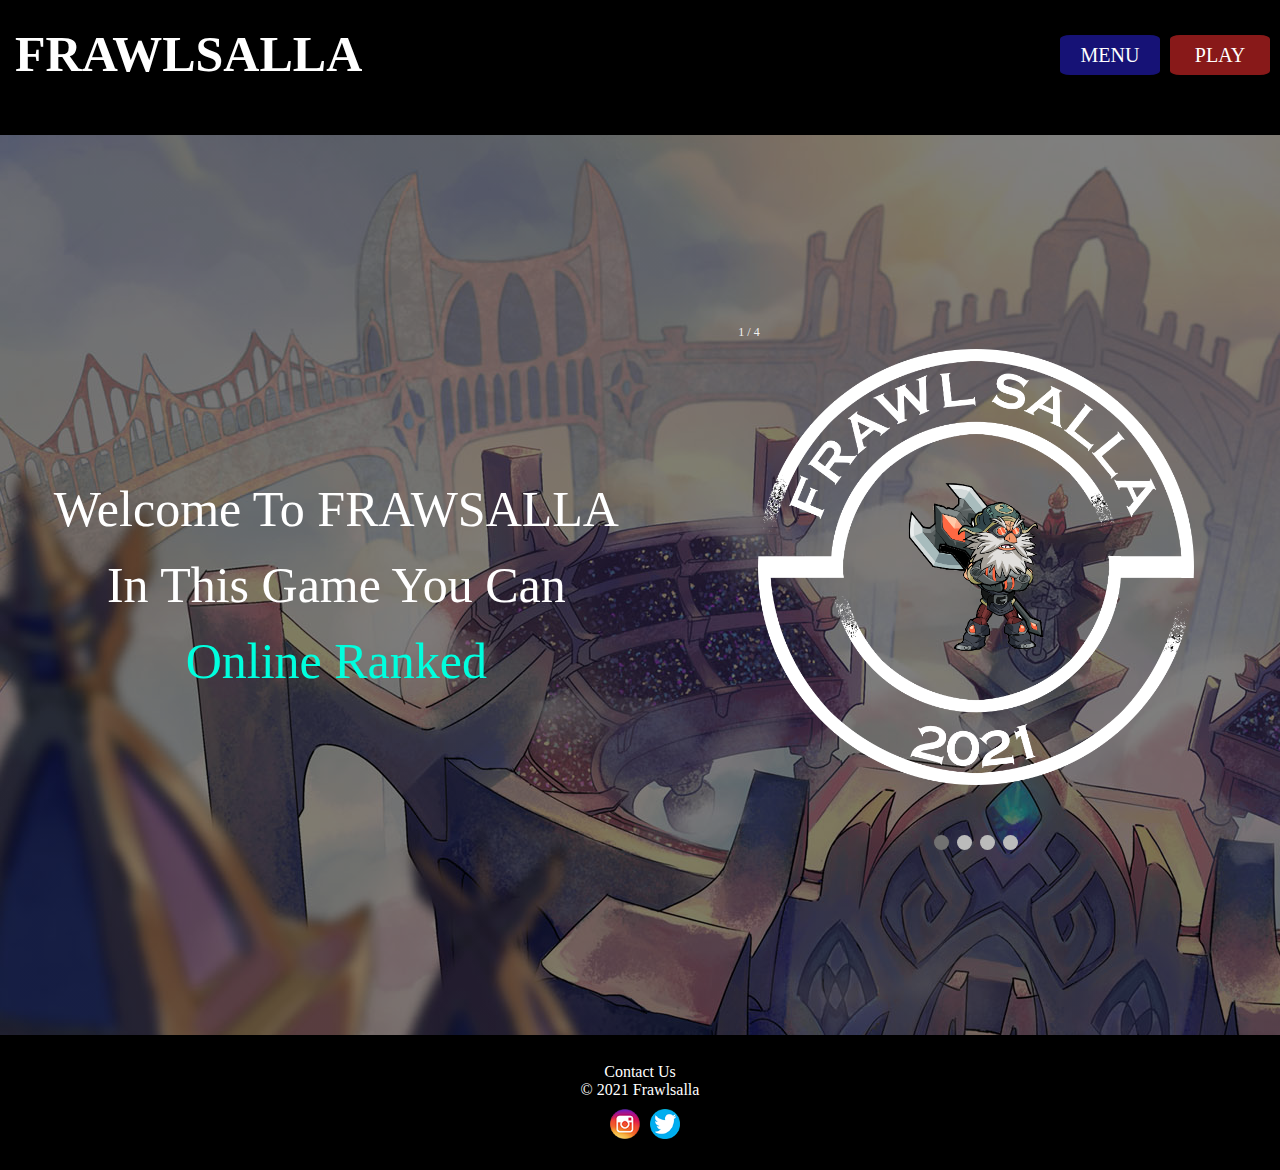
<file: TUGAS HCI/index.html>
<!DOCTYPE html>
<html>
<head>
	<title>FRAWLSALLA</title>
<meta name="viewport" content="width=device-width, initial-scale=1.0">
	<link rel="stylesheet" type="text/css" href="assets/css/style.css">
</head>
<body onload="showSlides()">
<header>
	<nav>
		<div class="logo"><h1>FRAWLSALLA</h1></div>
		<div class="menus">
			<div class="dropdown">
    		<button class="menu">MENU</button>
    		<div class="dropdown-content">
					<a href="index.html">Home</a>
					<a href="play.html" class="small-dev">Play</a>
					<a href="gameplay.html">Gameplay</a>
      		<a href="event.html">Events</a>
      		<a href="char.html">Charachters</a>
    		</div>
  		</div>
			<div>
				<button class="play" onclick="window.location.href = 'play.html';">PLAY</button>
			</div>
		</div>
		</nav>
</header>
<main>
	<div class="left">
		<p>Welcome To FRAWSALLA</p>
		<br/>
		<p>In This Game You Can</p>
		<br>
		<span class="change_content"></span>
	</div>
	<div class="right">
		<div class="slideshow-container">
			<div class="slides fade">
				<div class="numbertext">1 / 4</div>
				<img src="assets/Logo Frawlsalla.png" alt="design" style="width:100%">
			</div>
			<div class="slides fade">
				<div class="numbertext">2 / 4</div>
				<img src="assets/slide-1.jpg" alt="ss1"  style="width:100%">
			</div>
			<div class="slides fade">
				<div class="numbertext">3 / 4</div>
				<img src="assets/slide-2.jpg" alt="ss2"  style="width:100%">
			</div>
			<div class="slides fade">
				<div class="numbertext">4 / 4</div>
				<img src="assets/slide-3.jpg" alt="ss3"  style="width:100%">
			</div>
				
		</div>
		<br>
		<div style="text-align:center">
  		<span class="dot" onclick="currentSlide(0)"></span>
  		<span class="dot" onclick="currentSlide(1)"></span>
  		<span class="dot" onclick="currentSlide(2)"></span>
			<span class="dot" onclick="currentSlide(3)"></span>
		</div>
	</div>
	<script src="assets/javascript/script.js"></script>
</main>
<footer>
<div class="footer-content">
	<div class="contact">
		<p>Contact Us</p>
	</div>
	<div class="copyright">
		<p>&copy 2021 Frawlsalla</p>
	</div>
	<div class="social">
		<a href="https://www.instagram.com">
			<img src="assets/instagram.png" alt="instagram">
		</a>
		<a href="https://www.twitter.com">
			<img src="assets/twitter.png" alt="twitter">
		</a>
	</div>
</div>
</footer>
</body>
</html>
</file>
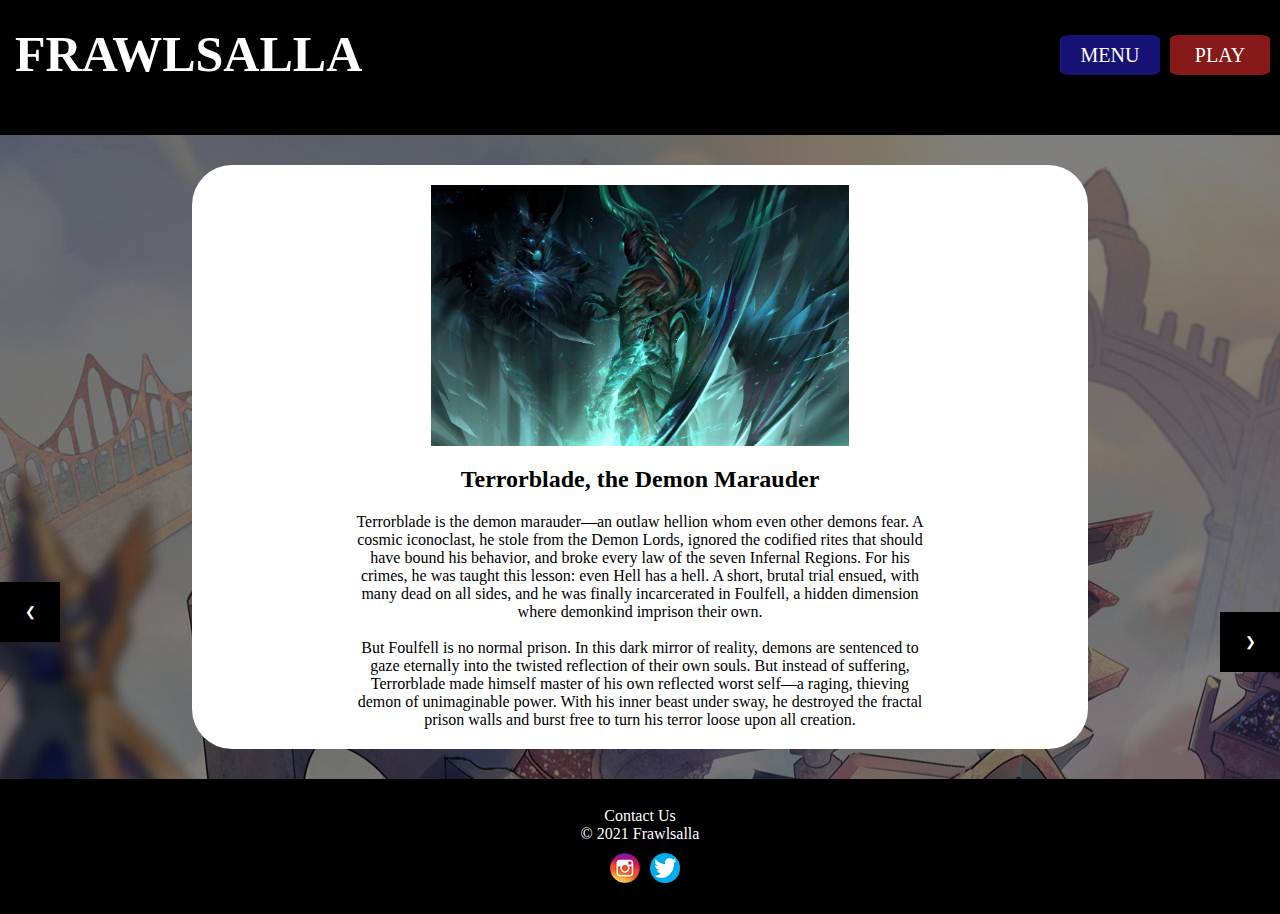
<file: TUGAS HCI/char.html>
<!DOCTYPE html>
<html>
<head>
	<title>FRAWLSALLA</title>
<meta name="viewport" content="width=device-width, initial-scale=1.0">
	<link rel="stylesheet" type="text/css" href="assets/css/style.css">
  <link rel="stylesheet" type="text/css" href="assets/css/charStyle.css">
  <script src="assets/javascript/script.js"></script>
</head>
<body onload="showDivs(0)">
<header>
	<nav>
		<div class="logo"><h1>FRAWLSALLA</h1></div>
		<div class="menus">
			<div class="dropdown">
    		<button class="menu">MENU</button>
    		<div class="dropdown-content">
					<a href="index.html">Home</a>
					<a href="play.html" class="small-dev">Play</a>
					<a href="gameplay.html">Gameplay</a>
      		<a href="event.html">Events</a>
    		</div>
  		</div>
			<div>
				<button class="play" onclick="window.location.href = 'play.html';">PLAY</button>
			</div>
		</div>
		</nav>
</header>
<main>
  <!-- centaur -->
	<div class="container">
		<div class="slides">
					<img src="assets/characters/centaur.jpg" alt="centaur">
					<h2>Bradwarden, the Centaur Warrunner</h2>
				<div class="desc" style="margin-bottom:20px">
					It's said that a centaur's road is paved with the corpses of the fallen. For the one called Warrunner, it has been a long road indeed. To outsiders, the four-legged clans of Druud are often mistaken for simple, brutish creatures. Their language has no written form; their culture lacks pictographic traditions, structured music, formalized religion. For centaurs, combat is the perfect articulation of thought, the highest expression of self. If killing is an art among centaurs, then Bradwarden the Warrunner is their greatest artist. He rose to dominance on the proving grounds of Omexe, an ancient arena where centaur clans have for millennia gathered to perform their gladiatorial rites. As his fame spread, spectators came from far and wide to see the great centaur in action. Always the first to step into the arena, and the last to leave, he composes a masterpiece in each guttering spray, each thrust of blood-slickened blade-length. It is the poetry of blood on steel, flung in complex patterns across the pale sands of the killing floor.
					<br><br>
					Warrunner defeated warrior after warrior, until the arena boomed with the cheering of his name, and he found himself alone, the uncontested champion of his kind. The great belt of Omexe was bestowed, wrapped around his broad torso, but in his victory, the death-artist found only emptiness. For what is a warrior without a challenge? The great centaur galloped out of Omexe that day with a new goal. To his people, Warrunner is the greatest warrior to ever step into the arena. Now he has set out to prove he is the greatest fighter who has ever lived.
				</div>
		</div>
		<!-- ogre -->
		<div class="slides">
					<img src="assets/characters/ogre.jpg" alt="centaur">
					<h2>Aggron Stonebreak, the Ogre Magi</h2>
				<div class="desc" style="margin-bottom:20px">
					The ordinary ogre is the creature for whom the phrase 'As dumb as a bag of rock hammers' was coined. In his natural state, an ogre is supremely incapable of doing or deciding anything. Clothed in dirt, he sometimes finds himself accidentally draped in animal skins after eating lanekill. Not an especially social creature, he is most often found affectionately consorting with the boulders or tree-stumps he has mistaken for kin (a factor that may explain the ogre's low rate of reproduction). However, once every generation or so, the ogre race is blessed with the birth of a two-headed Ogre Magi, who is immediately given the traditional name of Aggron Stonebreak, the name of the first and perhaps only wise ogre in their line's history.
					<br><br>
					With two heads, Ogre Magi finds it possible to function at a level most other creatures manage with one. And while the Ogre Magi will win no debates (even with itself), it is graced with a divine quality known as Dumb Luck—a propensity for serendipitous strokes of fortune which have allowed the ogre race to flourish in spite of enemies, harsh weather, and an inability to feed itself. It's as if the Goddess of Luck, filled with pity for the sadly inept species, has taken Ogre Magi under her wing. And who could blame her? Poor things.
					</div>
		</div>
		<!-- earth spirit -->
		<div class="slides">
					<img src="assets/characters/earthspirit.jpeg" alt="centaur">
					<h2>Kaolin, the Earth Spirit</h2>
				<div class="desc" style="margin-bottom:20px">
					Deep amid the Upland crags and cliffs there runs a seam of sacred jade long foresworn by highland miners. From this rare material, the likeness of the great general Kaolin was carved and buried at the head of a stone funerary army ten thousand strong—a force of soldiers and holy men, jesters and acrobats, carved by crafstmen and entombed for millennia in the dark embrace of the Earth.
					<br><br>
					What the craftsmen had not known was that within the strange seam of jade flowed the spirit of the Earth itself—an elemental force at one with the planet. When the force within the carved jade found itself cut off from the life's blood of the world, it gathered its strength over the course of a thousand years and dug itself free and into the light. Now the great Kaolin Earth Spirit strides the Upland roads, fighting for the spirit of the Earth; and in times of need calls forth remnants of his buried army still locked in the loving embrace of the soil.
					</div>
		</div>
		<!-- dazzle -->
		<div class="slides">
					<img src="assets/characters/dazzle.jpg" alt="centaur">
					<h2>Dazzle, the Shadow Priest</h2>
				<div class="desc" style="margin-bottom:20px">
					Each young acolyte to the Dezun order must complete a series of rites before becoming a shadow priest. The final rite, the rite of shades, is a harrowing spiritual journey through the Nothl Realm, an unpredictable domain from which not all visitants return. Of those who do, some return mad. Others return with strange aptitudes. But all who go there are changed by their experiences.
					<br><br>
					Driven by the need for enlightenment, Dazzle was the youngest of his tribe ever to request the sacred ritual. At first the order refused him, saying he was too young. But Dazzle was not to be dissuaded. Sensing something special in the headstrong young acolyte, the elders relented. Dazzle drank down the sacred potion and sat by the fire while the rest of his tribe danced through the night.
					<br><br>
					In this ethereal dimension of the Nothl Realm, the properties of light and dark are inverted. Thus his brilliant healing light, beautiful to our eye, is actually a sinister kind of evil; and the darkest deeds are done in a dazzling glow. The elders' intuition was prophetic: Dazzle returned to his people as a Shadow Priest like none seen before, with the power to heal as well as to destroy. Now he uses his gift to cut down his enemies and mend his friends.
					</div>
		</div>
		<!-- terror blade -->
		<div class="slides">
					<img src="assets/characters/terrorblade.jpg" alt="centaur">
					<h2>Terrorblade, the Demon Marauder</h2>
				<div class="desc" style="margin-bottom:20px">
					Terrorblade is the demon marauder—an outlaw hellion whom even other demons fear. A cosmic iconoclast, he stole from the Demon Lords, ignored the codified rites that should have bound his behavior, and broke every law of the seven Infernal Regions. For his crimes, he was taught this lesson: even Hell has a hell. A short, brutal trial ensued, with many dead on all sides, and he was finally incarcerated in Foulfell, a hidden dimension where demonkind imprison their own.
					<br><br>
					But Foulfell is no normal prison. In this dark mirror of reality, demons are sentenced to gaze eternally into the twisted reflection of their own souls. But instead of suffering, Terrorblade made himself master of his own reflected worst self—a raging, thieving demon of unimaginable power. With his inner beast under sway, he destroyed the fractal prison walls and burst free to turn his terror loose upon all creation.
					</div>
		</div>
		<button class="btn left" onclick="plusDivs(-1)">&#10094;</button>
		<button class="btn right" onclick="plusDivs(1)">&#10095;</button>
	</div>
</main>
<footer>
<div class="footer-content">
	<div class="contact">
		<p>Contact Us</p>
	</div>
	<div class="copyright">
		<p>&copy 2021 Frawlsalla</p>
	</div>
	<div class="social">
		<a href="https://www.instagram.com">
			<img src="assets/instagram.png" alt="instagram">
		</a>
		<a href="https://www.twitter.com">
			<img src="assets/twitter.png" alt="twitter">
		</a>
	</div>
</div>
</footer>
</body>
</html>
</file>
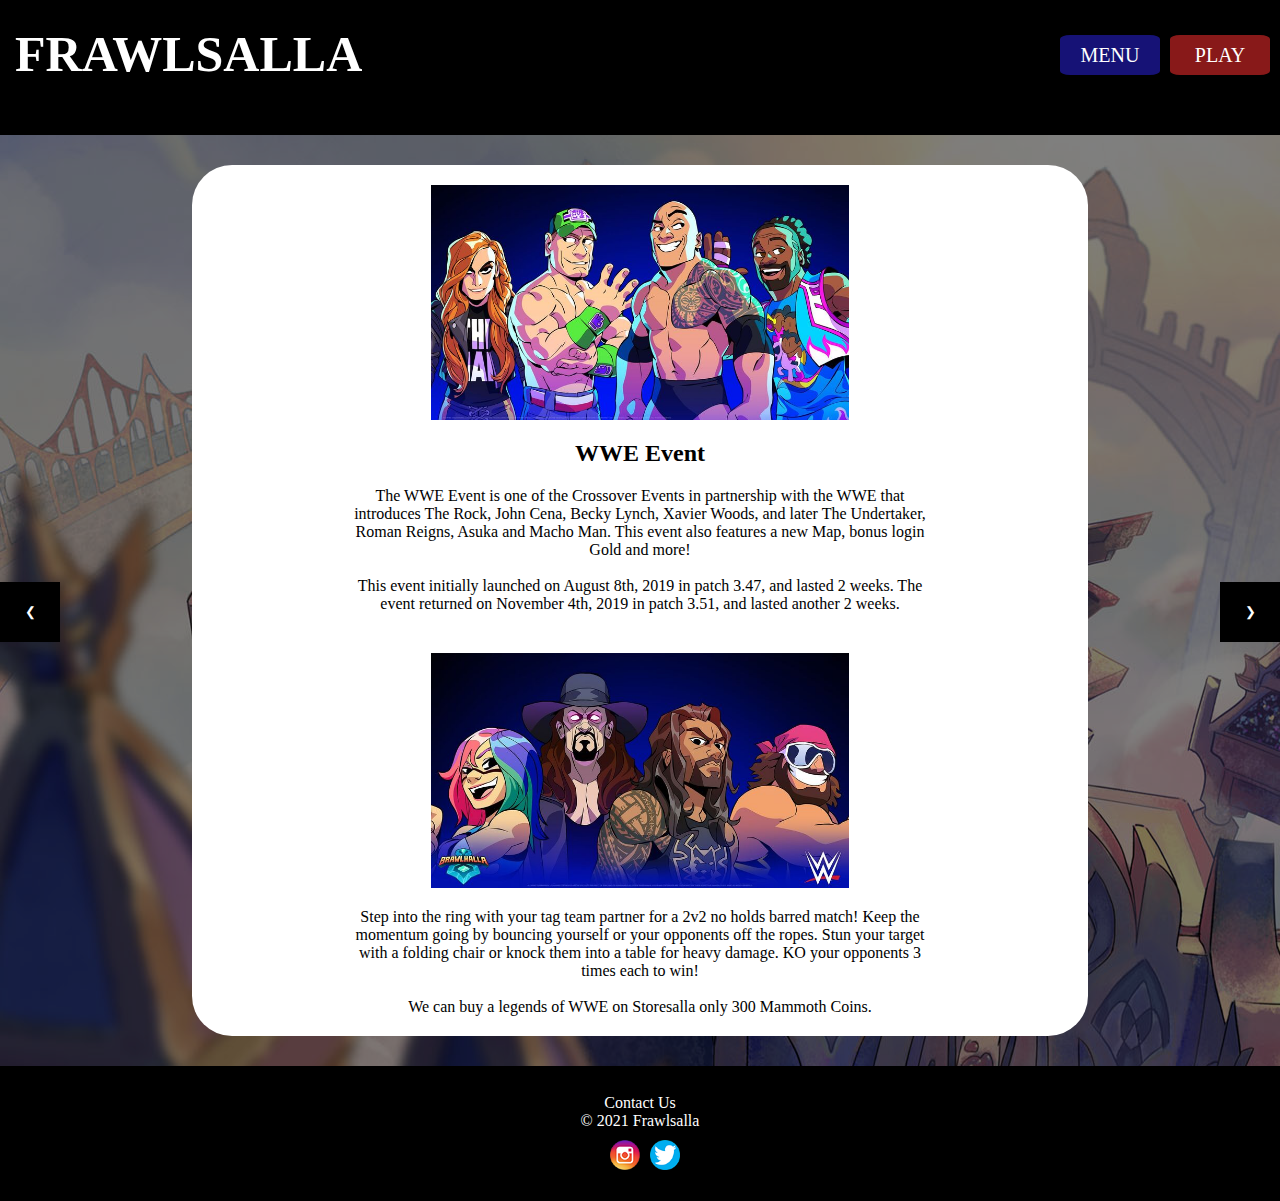
<file: TUGAS HCI/event.html>
<!DOCTYPE html>
<html>
<head>
	<title>FRAWLSALLA</title>
<meta name="viewport" content="width=device-width, initial-scale=1.0">
	<link rel="stylesheet" type="text/css" href="assets/css/style.css">
  <link rel="stylesheet" type="text/css" href="assets/css/eventStyle.css">
  <script src="assets/javascript/script.js"></script>
</head>
<body onload="showDivs(0)">
<header>
	<nav>
		<div class="logo"><h1>FRAWLSALLA</h1></div>
		<div class="menus">
			<div class="dropdown">
    		<button class="menu">MENU</button>
    		<div class="dropdown-content">
					<a href="index.html">Home</a>
					<a href="play.html" class="small-dev">Play</a>
					<a href="gameplay.html">Gameplay</a>
      		<a href="char.html">Charachters</a>
    		</div>
  		</div>
			<div>
				<button class="play" onclick="window.location.href = 'play.html';">PLAY</button>
			</div>
		</div>
		</nav>
</header>
<main>
  <!-- centaur -->
	<div class="container">
		<!-- Ben 10 Event -->
		<div class="slides">
			<img src="assets/event/Ben10_Event.jpg" alt="centaur">
			<h2>Ben 10 Event</h2>
			<div class="desc" style="margin-bottom:20px">
				The Ben 10 Event is one of the crossover Events in partnership with Cartoon Network that introduces Heatblast, Diamondhead and Four Arms. This event also features a new Morph game mode, a new Ben 10 themed map called Galvan Prime, bonus login Gold and more! This event launched on June 10th, 2020 in patch 4.02, and lasted 2 weeks.
			</div>
			<img src="assets/event/Map_GalvanPrime_Small.png" alt="centaur">
			<div class="desc" style="margin-bottom:20px">
				It’s hero time in this 1v1, 3 stock transforming battle! Choose one weapon each from 3 of your favorite Legends in character select. Activate your powers like the Omnitrix with the throw button to change forms. Weapons are always equipped and cannot be picked up or thrown. First to 3 KOs wins!
			</div>
		</div>
			<!-- Kung fu Panda Event -->
			<div class="slides">
				<img src="assets/event/KungFuPanda_Event.png" alt="centaur">
				<h2>Kung fu Panda Event</h2>
				<div class="desc" style="margin-bottom:20px">
					The Kung Fu Panda Event is one of the crossover Events in partnership with DreamWorks that introduces Po, Tigress and Tai Lung. This event also features a new Showdown game mode, a new Kung Fu Panda themed map called Spirit Realm, bonus login Gold and more!
					<br><br>
					This event launched on March 24th, 2021 in patch 5.05, and lasted 3 weeks.
				</div>
				<img src="assets/event/Map_SpiritRealm.png" alt="centaur">
				<div class="desc" style="margin-bottom:20px">
					Spar with your opponent in this close combat 1v1 game mode! Unlock your inner awesomeness and fight to become the chosen one as you punch, kick, and fight. Watch out for the arrow and throwing star traps. First to 5 KOs wins, skadoosh!
				</div>
			</div>
			<!-- The Walking Dead -->
			<div class="slides">
				<img src="assets/event/WalkingDead_Event.jpg" alt="centaur">
				<h2>The Walking Dead</h2>
				<div class="desc" style="margin-bottom:20px">
					The Walking Dead Event is one of the Crossover Events in partnership with AMC that introduces Rick, Michonne, and Daryl. This event also features a new KO Effect, Podium, bonus login Gold and more!
					<br><br>
					This event launched on October 14th, 2020 in patch 4.08, and lasted 2 weeks.
					<br><br>
					Survive the walkers onslaught! Battle through loads of walker opponents that get harder and smarter as time passes. Beware, the longer you fight the more walkers appear! Earn points by scoring KOs. Survive as long as you can to win the most points!
				</div>
			</div>
			<!-- Hellboy Event -->
			<div class="slides">
				<img src="assets/event/Hellboy_Event.jpg" alt="centaur">
				<h2>Gameplay</h2>
				<div class="desc" style="margin-bottom:20px">
					The Hellboy Event is one of the Crossover Events in partnership with Dark Horse that introduces Hellboy, Daimio, Nimue, and Gruagach . This event also features a new Podium, a new Avatar, bonus login Gold and more!
					<br><br>
				</div>
				<img src="assets/event/Map_Apocalypse.png" alt="centaur">
				<div class="desc" style="margin-bottom:20px">
					This event launched on April 10th, 2019 in patch 3.40, and lasted 2 weeks. Team up with 3 friends and defend the gates of the Great Hall against an army of demons! How many waves can you hold off? Do well enough and Gruagach might join the fight against you!
				</div>
			</div>
			<!-- WWE Event -->
			<div class="slides">
						<img src="assets/event/WWE_Event.jpg" alt="centaur">
						<h2>WWE Event</h2>
					<div class="desc" style="margin-bottom:20px">
						The WWE Event is one of the Crossover Events in partnership with the WWE that introduces The Rock, John Cena, Becky Lynch, Xavier Woods, and later The Undertaker, Roman Reigns, Asuka and Macho Man. This event also features a new Map, bonus login Gold and more!
						<br><br>
						This event initially launched on August 8th, 2019 in patch 3.47, and lasted 2 weeks. The event returned on November 4th, 2019 in patch 3.51, and lasted another 2 weeks.
					</div>
						<img src="assets/event/WWE_Event2.jpg" alt="centaur">
						<div class="desc" style="margin-bottom:20px">
							Step into the ring with your tag team partner for a 2v2 no holds barred match! Keep the momentum going by bouncing yourself or your opponents off the ropes. Stun your target with a folding chair or knock them into a table for heavy damage. KO your opponents 3 times each to win!
							<br><br>
							We can buy a legends of WWE on Storesalla only 300 Mammoth Coins.
						</div>
			</div>
			<button class="btn left" onclick="plusDivs(-1)">&#10094;</button>
			<button class="btn right" onclick="plusDivs(1)">&#10095;</button>
		</div>
	</main>
	<footer>
		<div class="footer-content">
			<div class="contact">
				<p>Contact Us</p>
			</div>
			<div class="copyright">
				<p>&copy 2021 Frawlsalla</p>
			</div>
			<div class="social">
				<a href="https://www.instagram.com">
			<img src="assets/instagram.png" alt="instagram">
		</a>
		<a href="https://www.twitter.com">
			<img src="assets/twitter.png" alt="twitter">
		</a>
	</div>
</div>
</footer>
</body>
</html>
</file>
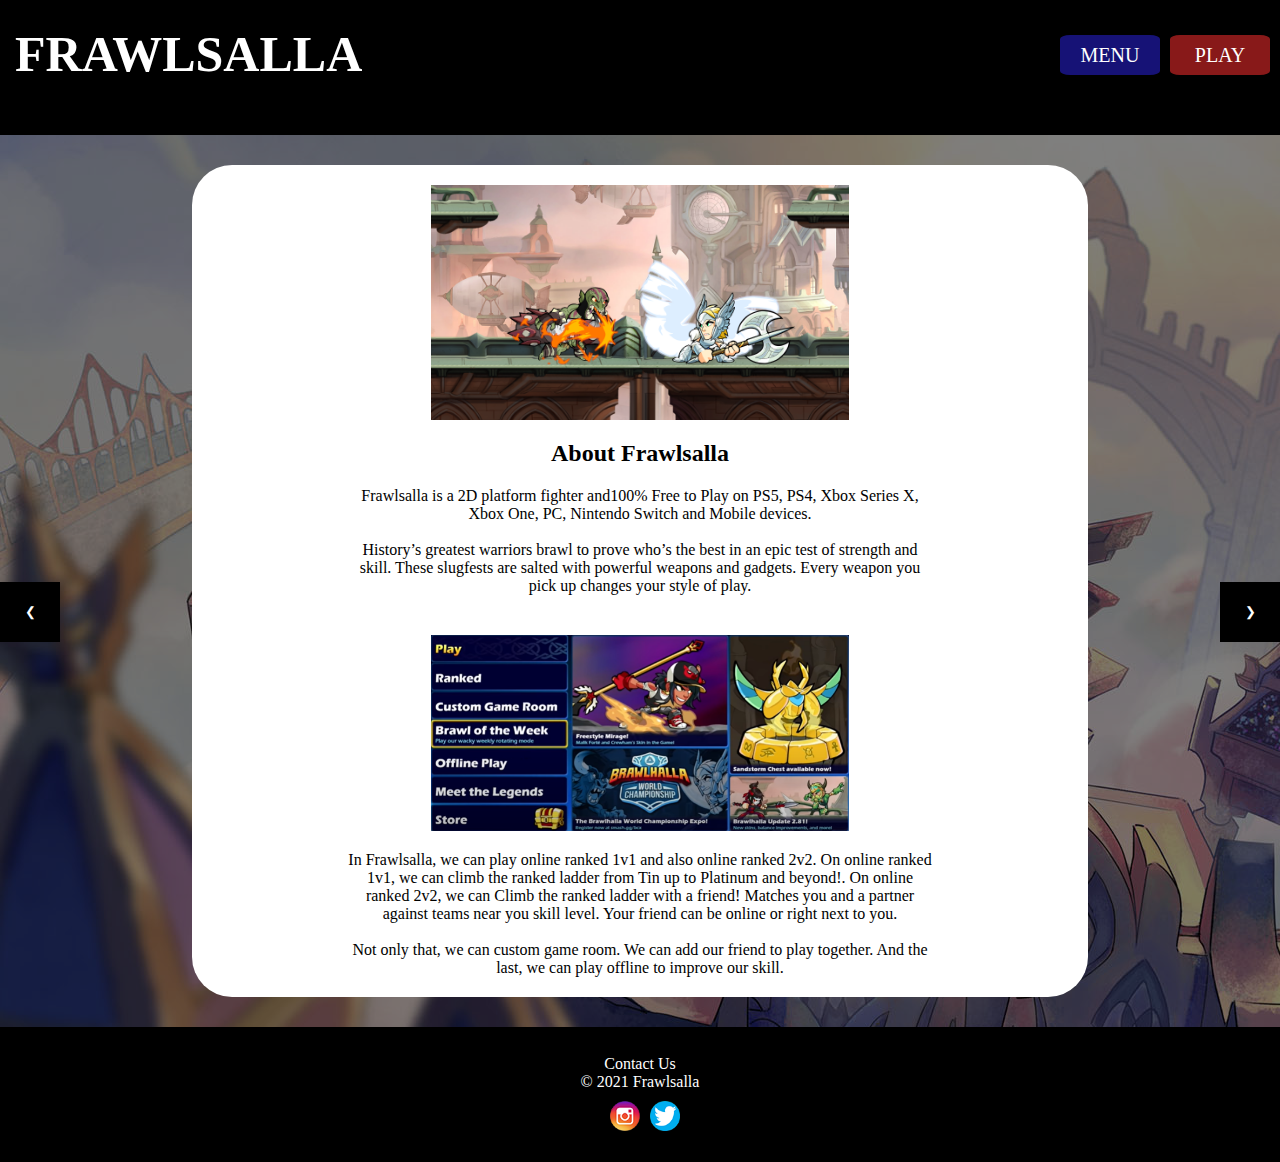
<file: TUGAS HCI/gameplay.html>
<!DOCTYPE html>
<html>
<head>
	<title>FRAWLSALLA</title>
<meta name="viewport" content="width=device-width, initial-scale=1.0">
	<link rel="stylesheet" type="text/css" href="assets/css/style.css">
  <link rel="stylesheet" type="text/css" href="assets/css/gameStyle.css">
  <script src="assets/javascript/script.js"></script>
</head>
<body onload="showDivs(0)">
<header>
	<nav>
		<div class="logo"><h1>FRAWLSALLA</h1></div>
		<div class="menus">
			<div class="dropdown">
    		<button class="menu">MENU</button>
    		<div class="dropdown-content">
					<a href="index.html">Home</a>
					<a href="play.html" class="small-dev">Play</a>
      		<a href="event.html">Events</a>
      		<a href="char.html">Charachters</a>
    		</div>
  		</div>
			<div>
				<button class="play" onclick="window.location.href = 'play.html';">PLAY</button>
			</div>
		</div>
		</nav>
</header>
<main>
  <!-- centaur -->
	<div class="container">
		<!-- Choose Character -->
		<div class="slides">
			<img src="assets/gameplay/Screenshots_Gameplay2.png" alt="centaur">
			<h2>Choose Charcter</h2>
			<div class="desc" style="margin-bottom:20px">
					The Legends of Frawlsalla are the playable personas in the game. Each Legend has their own weapon combination, signature moves, and base stats, all of which are unique to that Legend.
					<br><br>
					By default, 9 random Legends are playable each week, determined by the weekly Legend Rotation. To permanently keep a Legend, the Legend must be purchased. Players can buy legends from Storesalla. Once purchased, that legend become available to the player forever. The newest Legends will cost Coin Gold.png 7,200 for 2 weeks before having their price reduced. Legends typically cost Coin Gold.png 5,400, but will seldomly experience price reductions are based primarily on their Legend and Weapon release dates. Alternatively, players can also buy the All-Legends Pack DLC with real money to obtain all current and future Legends. All Legends are unlocked in Training mode.
				</div>
			</div>
			<!-- earth spirit -->
			<div class="slides">
				<img src="assets/gameplay/Maps.jpg" alt="centaur">
				<h2>Maps</h2>
				<div class="desc" style="margin-bottom:20px">
					Maps (previously called Realms) refer to the myriad stages and locations where the battles of Frawlsalla are fought. These can vary from prehistoric temples of bone and stone to floating platforms above a steam-driven Victorian city. Some correspond to certain characters and themes, others do not.
					<br><br>
					Maps can come in three sizes: small, standard, and big. Each map has a standard sized variant, while only certain maps have small, big, or both variants. Typically, smaller maps are intended for 1v1 and larger maps are intended for free-for-all matches, however this is different per map.
					<br><br>
					In Custom Online lobbies, players can vote for what map they want to play. Maps are selected randomly in Casual Matchmaking and Ranked, but the player has the option to ban a single map from play.
				</div>
			</div>
			<!-- dazzle -->
			<div class="slides">
				<img src="assets/gameplay/Store.png" alt="centaur">
				<h2>Store</h2>
				<div class="desc" style="margin-bottom:20px">
					The Store, or Mallhalla, is where Items can be purchased including Skins, Weapon Skins, Emotes, Legends, Colors, and more.
					<br><br>
					Purchases can be made from the Store using Mammoth Coins or Gold Coin. The following types of items can be purchased with either Coin Gold.png Gold or Coin Mammoth.png Mammoth Coins: Legends and Seasonal Colors
					<br><br>
					The only section of the store where this is different is the Ranked section, where special Colors, Weapon Skins, Emotes and UI Themes can be purchased with Coin Glory.
					<br><br>
					Every week, a new set of discounted items will appear in the Store. Usually this will affect 2 Skins, 2 Weapon Skins, 1 Emote and 1 Sidekick per week. The set of discounted items will be the same for all players, meaning it is possible to already own an item that goes on discount.
				</div>
			</div>
			<!-- terror blade -->
			<div class="slides">
				<img src="assets/gameplay/Screenshots_Gameplay3.png" alt="centaur">
				<h2>Gameplay</h2>
				<div class="desc" style="margin-bottom:20px">
					Attacks are one of the core components in Frawlsalla. Each player must attack in order to KO their opponents and ensure their victory. Frawlsalla's damage system doesn't use health or hit points. Legends instead have a damage meter which shows how much total damage they have taken. As the damage taken by a Legend increases, the Legend is knocked further by each attack, making them easier to KO as the game goes on. Often, players on high damage (red to black; see below) are killed quickly by a single powerful attack. A player therefore has two challenges: firstly to put their opponent into high damage, and secondly to secure the critical KO afterwards.
					<br><br>
				</div>
				<img src="assets/gameplay/Screenshots_Gameplay4.png" alt="centaur">
				<div class="desc" style="margin-bottom:20px">
					The damage an attack deals is the same for every Legend, and is only modified by a Legends Stats - namely, a Legend's Strength and Defense stats. Two Legends with the same Strength will deal the same damage with the same attack to the same opponent. A Legend's Signatures are unique, and have individually assigned damage and force values - these attacks are not affected by stats. The damage made by a legend with the same attack stat as his opponent defense is the weapon's base damage value.
				</div>
			</div>
			<!-- About Game -->
			<div class="slides">
						<img src="assets/gameplay/Screenshots_Gameplay1.png" alt="centaur">
						<h2>About Frawlsalla</h2>
					<div class="desc" style="margin-bottom:20px">
						Frawlsalla is a 2D platform fighter and100% Free to Play on PS5, PS4, Xbox Series X, Xbox One, PC, Nintendo Switch and Mobile devices.
						<br><br>
						History’s greatest warriors brawl to prove who’s the best in an epic test of strength and skill. These slugfests are salted with powerful weapons and gadgets. Every weapon you pick up changes your style of play.
					</div>
						<img src="assets/gameplay/Menu_frawlsalla.png" alt="centaur">
						<div class="desc" style="margin-bottom:20px">
							In Frawlsalla, we can play online ranked 1v1 and also online ranked 2v2. On online ranked 1v1, we can climb the ranked ladder from Tin up to Platinum and beyond!. On online ranked 2v2, we can Climb the ranked ladder with a friend! Matches you and a partner against teams near you skill level. Your friend can be online or right next to you.
							<br><br>
							Not only that, we can custom game room. We can add our friend to play together. And the last, we can play offline to improve our skill.
						</div>
			</div>
			<button class="btn left" onclick="plusDivs(-1)">&#10094;</button>
			<button class="btn right" onclick="plusDivs(1)">&#10095;</button>
		</div>
	</main>
	<footer>
		<div class="footer-content">
			<div class="contact">
				<p>Contact Us</p>
			</div>
			<div class="copyright">
				<p>&copy 2021 Frawlsalla</p>
			</div>
			<div class="social">
				<a href="https://www.instagram.com">
			<img src="assets/instagram.png" alt="instagram">
		</a>
		<a href="https://www.twitter.com">
			<img src="assets/twitter.png" alt="twitter">
		</a>
	</div>
</div>
</footer>
</body>
</html>
</file>
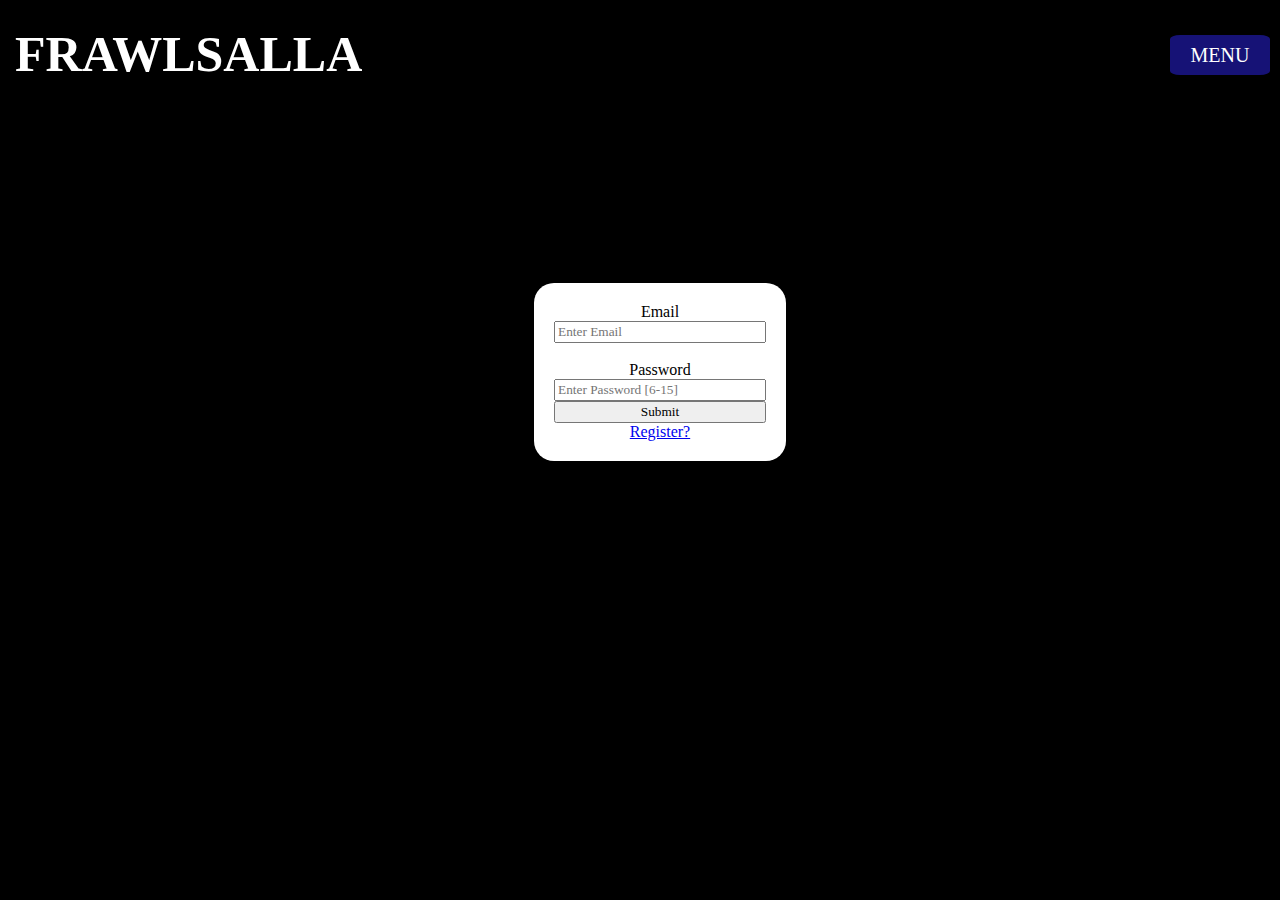
<file: TUGAS HCI/play.html>
<!DOCTYPE html>
<html>
<head>
	<title>FRAWLSALLA</title>
<meta name="viewport" content="width=device-width, initial-scale=1.0">
	<link rel="stylesheet" type="text/css" href="assets/css/style.css">
	<link rel="stylesheet" type="text/css" href="assets/css/playStyle.css">
</head>
<body>
	<header>
	<nav>
		<div class="logo"><h1>FRAWLSALLA</h1></div>
		<div class="menus">
			<div class="dropdown">
    		<button class="menu">MENU</button>
    		<div class="dropdown-content">
					<a href="index.html">Home</a>
					<a href="gameplay.html">Gameplay</a>
      		<a href="event.html">Events</a>
      		<a href="char.html">Charachters</a>
    		</div>
  		</div>
		</div>
		</nav>
</header>
<main>
	<video autoplay loop id="bgVid">
  	<source src="assets/video/vid.mp4" type="video/mp4">
  Your browser does not support HTML5 video.
</video>
	<div class="content">
		<form class="login-form" action="index.html" method="post">
			<label>Email </label>
			<input id="email" name="email" placeholder="Enter Email" type="text" value="">
			<br>
			<label>Password </label>
			<input id = "password" type = "password" placeholder="Enter Password [6-15]" value = "">
			<input type="submit" value="Submit" name="Submit"/>
			<a href="registration.html">Register?</a>
		</form>
	</div>
</main>
</body>
</html>
</file>
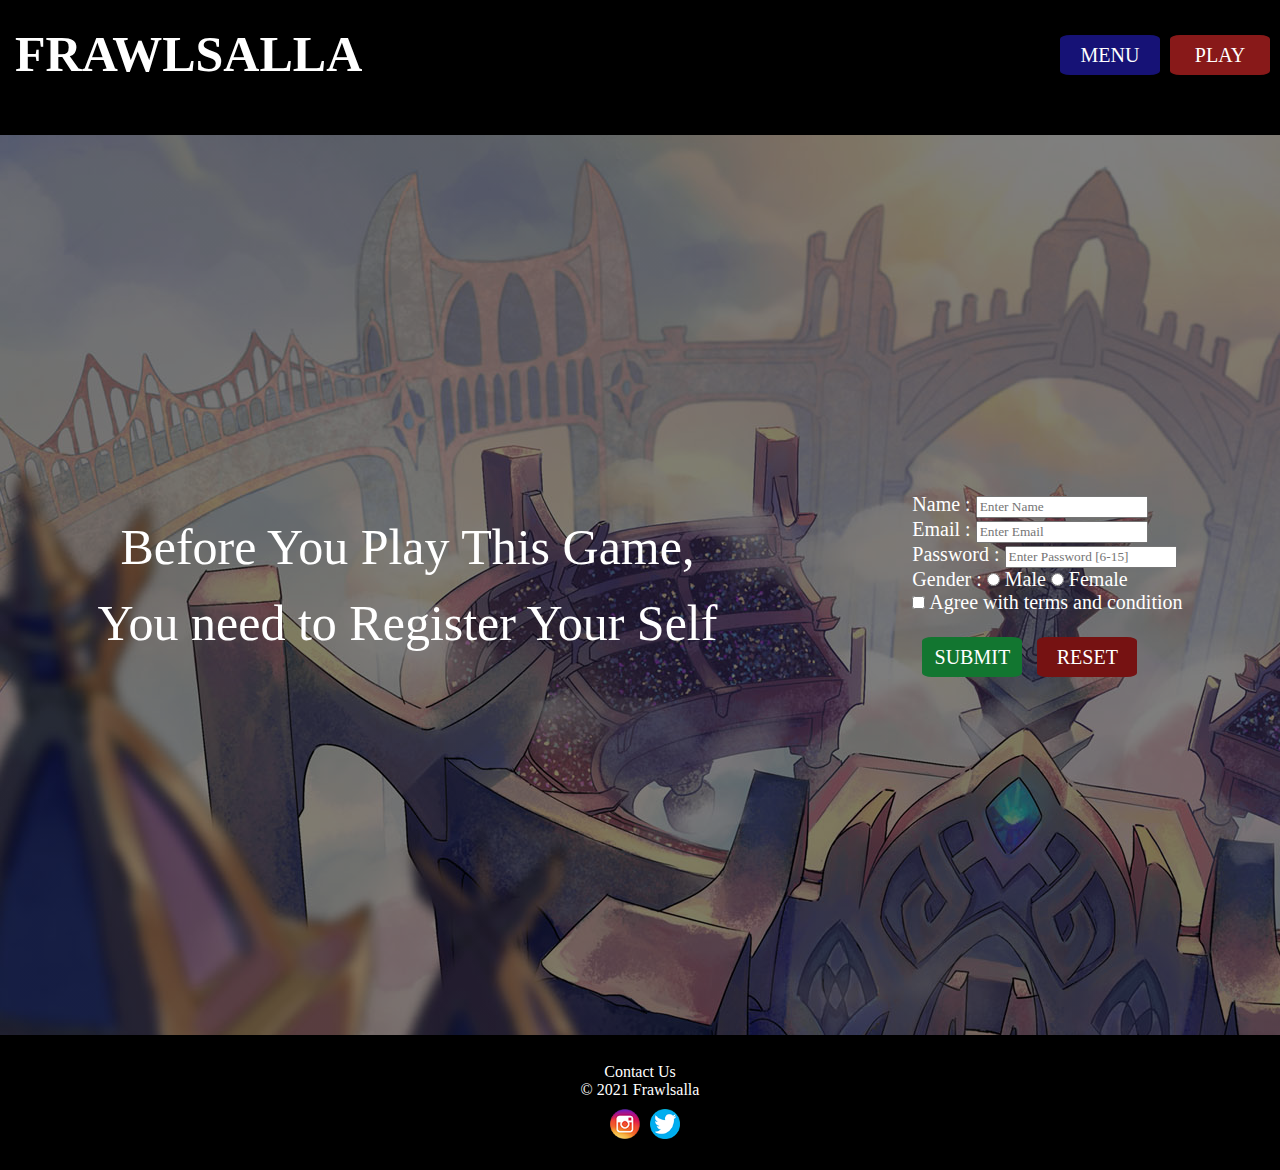
<file: TUGAS HCI/registration.html>
<!DOCTYPE html>
<html lang="en">
<head>
    <meta charset="UTF-8">
    <meta http-equiv="X-UA-Compatible" content="IE=edge">
    <meta name="viewport" content="width=device-width, initial-scale=1.0">
    <title>Document</title>
    <link rel="stylesheet" href="assets/css/styleRegistration.css">
</head>
<body>
    <header>
        <nav>
            <div class="logo"><h1>FRAWLSALLA</h1></div>
            <div class="menus">
                <div class="dropdown">
                <button class="menu">MENU</button>
                <div class="dropdown-content">
                  <a href="index.html">Home</a>
                  <a href="play.html" class="small-dev">Play</a>
                  <a href="gameplay.html">Gameplay</a>
                  <a href="event.html">Events</a>
                  <a href="char.html">Charachters</a>
                </div>
              </div>
                <div>
                    <button class="play" onclick="window.location.href = 'play.html';">PLAY</button>
                </div>
            </div>
            </nav>
    </header>
    <main>
        <div class = "left">
            <p>Before You Play This Game,</p>
            <br>
            <p>You need to Register Your Self</p>
        </div>

        <div class = "right">
            <form name="RegForm" onsubmit=" return validate()" method="post">
                <label>Name     :</label>
                <input id="name" name="name" placeholder="Enter Name" type="text">
                <br>
                <label>Email    :</label>
                <input id="email" name="email" placeholder="Enter Email" type="text">
                <br>
                <label>Password :</label>
                <input id = "password" type = "password" placeholder="Enter Password [6-15]" value = "">
                <br>
                <label>Gender :</label>
                <input id="male" name="gender" type="radio" value="Male">
                <label>Male</label>
                <input id="female" name="gender" type="radio" value="Female">
                <label>Female</label>
                <br>
                <input type="checkbox" name="terms" id="terms">
                <label>Agree with terms and condition </label>
                <br> <br>
                <div>
                    <button class="submit" type="submit" value="submit">SUBMIT</button>
                    <button class="reset" type="reset" value="submit">RESET</button>
                </div>
            </form>
            <script src="assets/javascript/validation.js"></script>
        </div>
    </main>
    <footer>
        <div class="footer-content">
            <div class="contact">
                <p>Contact Us</p>
            </div>
            <div class="copyright">
                <p>&copy 2021 Frawlsalla</p>
            </div>
            <div class="social">
                <a href="https://www.instagram.com">
                    <img src="assets/instagram.png" alt="instagram">
                </a>
                <a href="https://www.twitter.com">
                    <img src="assets/twitter.png" alt="twitter">
                </a>
            </div>
        </div>
    </footer>
</body>
</html>
</file>
<file: TUGAS HCI/assets/css/style.css>
*{
  margin: 0;
  font-family: "Copperplate Gothic Bold";
}
body{
  height: 100%
}
header{
  background-color: black;
  height: 15vh;
}
header nav{
  display: flex;
  justify-content: space-between;
  flex-direction: row;
}
header nav .menus{
  margin: 35px 0;
  margin-right: 10px;
  justify-content: space-around;
  display: flex;
}
header nav .menus button{
  height: 40px;
  margin-left: 10px;
  font-size: 20px;
  width: 100px;
  border: none;
  color: white;
  border-radius: 10%
}
header nav .menus .menu{
  background-color: #161276;
}
header nav .menus .menu:hover{
  background-color: #2620aa;
}
.dropdown-content {
  display: none;
  position: absolute;
  background-color: #f9f9f9;
  min-width: 160px;
  box-shadow: 0px 8px 16px 0px rgba(0,0,0,0.2);
  z-index: 1;
}

.dropdown-content a {
  float: none;
  color: black;
  padding: 12px 16px;
  text-decoration: none;
  display: flex;
  text-align: left;
}

.dropdown-content a:hover {
  background-color: #ddd;
}

.dropdown:hover .dropdown-content {
  display: flex;
  flex-direction: column;
}
.dropdown-content .small-dev{display: none}
header nav .menus .play{
  background-color: #881919 ;
}
header nav .menus .play:hover{
  background-color: #a52323;
}
header nav h1{
  margin-top: 25px;
  color: white;
  margin-left: 15px;
  font-size: 50px;
  text-align: center;
}
main{
  display: flex;
  justify-content: space-around;
  background-image:linear-gradient(rgba(0, 0, 0, 0.5), rgba(0, 0, 0, 0.5)), url("../bg.jpg");
  height: 100vh;
}
main .left{
  margin: auto 0;
  display: flex;
  flex-direction: column;
  justify-content: center;
}
main .left p{
  font-size: 50px;
  color: white;
  text-align: center;
}
main .right{
  margin: auto 0;
}
.slides {display: none;}
.slides img {vertical-align: middle;}
.slideshow-container {
  max-width: 500px;
  position: relative;
  margin: auto;
}
/* Number text (1/3 etc) */
.numbertext {
  color: #f2f2f2;
  font-size: 12px;
  padding: 8px 12px;
  position: absolute;
  top: 0;
}

/* The dots/bullets/indicators */
.dot {
  height: 15px;
  width: 15px;
  margin: 0 2px;
  background-color: #bbb;
  border-radius: 50%;
  display: inline-block;
  transition: background-color 0.6s ease;
}

.active {
  background-color: #717171;
}
.active, .dot:hover {
  background-color: #717171;
}
/* Fading animation */
.fade {
  -webkit-animation-name: fade;
  -webkit-animation-duration: 1.5s;
  animation-name: fade;
  animation-duration: 1.5s;
}

@-webkit-keyframes fade {
  from {opacity: .4}
  to {opacity: 1}
}

@keyframes fade {
  from {opacity: .4}
  to {opacity: 1}
}
.change_content{
  font-size:50px;
  color:#00ffde;
  text-align: center;
  font-family: "Copperplate Gothic Bold";
}
.change_content:after{
	content: 'Online Ranked';
	animation: changetext 10s infinite linear;
}

@keyframes  changetext{
	0%{content: "Online Ranked 1v1"}
	25%{content: "Online Ranked 2v2"}
	50%{content: "Online Ranked 3v3"}
	75%{content: "Online Ranked 4v4"}
}
footer{
  background-color: black;
  height: 15vh;
  display: flex;
  flex-direction: column;
  justify-content: center;
}
footer .footer-content{
  margin: auto;
  justify-content:center;
}
footer .footer-content .social{
  justify-content: center;
  display: flex;
  margin-top: 10px
}
footer .footer-content .social img{
  width: 30px;
  height: 30px;
  padding-left: 10px
}
footer .footer-content div p{
  color: white;
  text-align: center
}
@media screen and (max-width: 600px) {
  header{
    height: 20vh
  }
  header nav{
    flex-direction: column;
    justify-content: center;
  }
  .logo h1{
    font-size: 250%
  }
  header nav .menus{
    margin: 5px 0;
    justify-content: center;
  }
  main{
    display: flex;
    justify-content: center;
    flex-direction: column;
    padding: auto;
    width: 100vw;
    height: 100vh
  }
  main div{
    width: 80vw;
  }
  main .left p{
    margin-top: 12px;
    font-size: 150%;
    text-align: center;
  }
  .change_content{
    font-size: 150%
  }
.play{
  display: none
}
.dropdown-content .small-dev{
  display: block;
}
}
</file>
<file: TUGAS HCI/assets/css/charStyle.css>
main{
  height: auto;
}
/* slides */
main .container{
  justify-content: center;
  display: flex;
  width: 70%;
  background-color:white;
  border-radius: 40px;
  margin: 30px 0;
}
main .container .slides{
  height: auto;
  padding: 0 30px;
}
main .container .slides h2{
  padding-top: 20px;
  text-align: center;
}
main .container .slides .doc{
  width: 80%;
  padding-top: 20px;
  justify-content: center;
  display: flex;
  flex-direction: column;
}
main .container .slides .desc{
  width: 70%;
  padding-top: 20px;
  height: auto;
  margin: auto;
  text-align: center;
}
main .container .slides img{
  padding-top: 20px;
  display: block;
  margin-left: auto;
  margin-right: auto;
  width: 50%;
}
main .container .slides .desc p,li{
  align-items: center;
}
.btn{
  color: white;
  background-color: black;
  border:none;
  width: 60px;
  /* border-radius: 10px; */
  height: 60px
}
.btn:hover{
  color: black;
  background-color: grey;
}
main .container .left{
  position:absolute;
  top:68%;
  left:0%;
  transform:translate(0%,-50%);
  -ms-transform:translate(-0%,-50%)
}
main .container .right{
  position:absolute;
  top:68%;
  right:0%;
  -ms-transform:translate(0%,-50%)
  transform:translate(0%,-50%);
}
</file>
<file: TUGAS HCI/assets/css/eventStyle.css>
main{
    height: auto;
}
  /* slides */
main .container{
    justify-content: center;
    display: flex;
    width: 70%;
    background-color:white;
    border-radius: 40px;
    margin: 30px 0;
}
main .container .slides{
    height: auto;
    padding: 0 30px;
}
main .container .slides h2{
    padding-top: 20px;
    text-align: center;
}
main .container .slides .doc{
    width: 80%;
    padding-top: 20px;
    justify-content: center;
    display: flex;
    flex-direction: column;
}
main .container .slides .desc{
    width: 70%;
    padding-top: 20px;
    height: auto;
    margin: auto;
    text-align: center;
  }
main .container .slides img{
    padding-top: 20px;
    display: block;
    margin-left: auto;
    margin-right: auto;
    width: 50%;
}
main .container .slides .desc p,li{
    align-items: center;
}
.btn{
    color: white;
    background-color: black;
    border:none;
    width: 60px;
    /* border-radius: 10px; */
    height: 60px
}
.btn:hover{
    color: black;
    background-color: grey;
}
main .container .left{
    position:absolute;
    top:68%;
    left:0%;
    transform:translate(0%,-50%);
    -ms-transform:translate(-0%,-50%)
}
main .container .right{
    position:absolute;
    top:68%;
    right:0%;
    -ms-transform:translate(0%,-50%);
    transform: translate(0%,-50%);
}
</file>
<file: TUGAS HCI/assets/css/gameStyle.css>
main{
    height: auto;
}
  /* slides */
main .container{
    justify-content: center;
    display: flex;
    width: 70%;
    background-color:white;
    border-radius: 40px;
    margin: 30px 0;
}
main .container .slides{
    height: auto;
    padding: 0 30px;
}
main .container .slides h2{
    padding-top: 20px;
    text-align: center;
}
main .container .slides .doc{
    width: 80%;
    padding-top: 20px;
    justify-content: center;
    display: flex;
    flex-direction: column;
}
main .container .slides .desc{
    width: 70%;
    padding-top: 20px;
    height: auto;
    margin: auto;
    text-align: center;
  }
main .container .slides img{
    padding-top: 20px;
    display: block;
    margin-left: auto;
    margin-right: auto;
    width: 50%;
}
main .container .slides .desc p,li{
    align-items: center;
}
.btn{
    color: white;
    background-color: black;
    border:none;
    width: 60px;
    /* border-radius: 10px; */
    height: 60px
}
.btn:hover{
    color: black;
    background-color: grey;
}
main .container .left{
    position:absolute;
    top:68%;
    left:0%;
    transform:translate(0%,-50%);
    -ms-transform:translate(-0%,-50%)
}
main .container .right{
    position:absolute;
    top:68%;
    right:0%;
    -ms-transform:translate(0%,-50%);
    transform: translate(0%,-50%);
}
</file>
<file: TUGAS HCI/assets/css/playStyle.css>
main{
  height: auto;
}
main #bgVid {
  position: fixed;
  min-width: 100%;
  min-height: 100%
}
@-webkit-keyframes blink{
  0%{background-color: black}
  25%{background-color: white}
  50%{background-color: black}
  75%{background-color: white}
  100%{background-color: white}
}
.content form {
  margin-top: 70%;
  font-family: arial;
  position: relative;
    bottom: 0;
    background: white;
    width: 100%;
    padding: 20px ;
    border-radius: 20px;
    border: none;
    text-align: center;
    justify-content: center;
    display: flex;
    flex-direction: column;
    animation: blink 5s infinite linear;
}
</file>
<file: TUGAS HCI/assets/css/styleRegistration.css>
*{
    margin: 0;
    font-family: "Copperplate Gothic Bold";
}

body{
    height: 100%
}
header{
    background-color: black;
    height: 15vh;
}
header nav{
    display: flex;
    justify-content: space-between;
    flex-direction: row;
}
header nav .menus{
    margin: 35px 0;
    margin-right: 10px;
    justify-content: space-around;
    display: flex;
}
header nav .menus button{
    height: 40px;
    margin-left: 10px;
    font-size: 20px;
    width: 100px;
    border: none;
    color: white;
    border-radius: 10%
}
header nav .menus .menu{
    background-color: #161276;
}
header nav .menus .menu:hover{
    background-color: #2620aa;
}
.dropdown-content {
    display: none;
    position: absolute;
    background-color: #f9f9f9;
    min-width: 160px;
    box-shadow: 0px 8px 16px 0px rgba(0,0,0,0.2);
    z-index: 1;
}
  
.dropdown-content a {
    float: none;
    color: black;
    padding: 12px 16px;
    text-decoration: none;
    display: flex;
    text-align: left;
}
  
.dropdown-content a:hover {
    background-color: #ddd;
}
  
.dropdown:hover .dropdown-content {
    display: flex;
    flex-direction: column;
}
.dropdown-content .small-dev{display: none}
header nav .menus .play{
    background-color: #881919 ;
}
header nav .menus .play:hover{
    background-color: #a52323;
}
  header nav h1{
    margin-top: 25px;
    color: white;
    margin-left: 15px;
    font-size: 50px;
    text-align: center;
  }

main{
    display: flex;
    justify-content: space-around;
    background-image:linear-gradient(rgba(0, 0, 0, 0.5), rgba(0, 0, 0, 0.5)), url("../bg.jpg");
    height: 100vh ;
}

main .left{
    margin: auto 0;
    display: flex;
    flex-direction: column;
    justify-content: center;
}
main .left p{
    font-size: 50px;
    color: white;
    text-align: center;
}

main .right{
    margin: auto 0;
}

main .right form{
    font-size: 20px;
    color: white;
    text-align: left;
}

main .right button{
    height: 40px;
    margin-left: 10px;
    font-size: 20px;
    width: 100px;
    border: none;
    color: white;
    border-radius: 10%
  }

main .right form .submit{
    background-color: #127630;
}

main .right form .reset{
    background-color: #761212;
}

footer{
    background-color: black;
    height: 15vh;
    display: flex;
    flex-direction: column;
    justify-content: center;
}
footer .footer-content{
    margin: auto;
    justify-content:center;
}
footer .footer-content .social{
    justify-content: center;
    display: flex;
    margin-top: 10px
}
footer .footer-content .social img{
    width: 30px;
    height: 30px;
    padding-left: 10px
}
footer .footer-content div p{
    color: white;
    text-align: center
}
</file>
